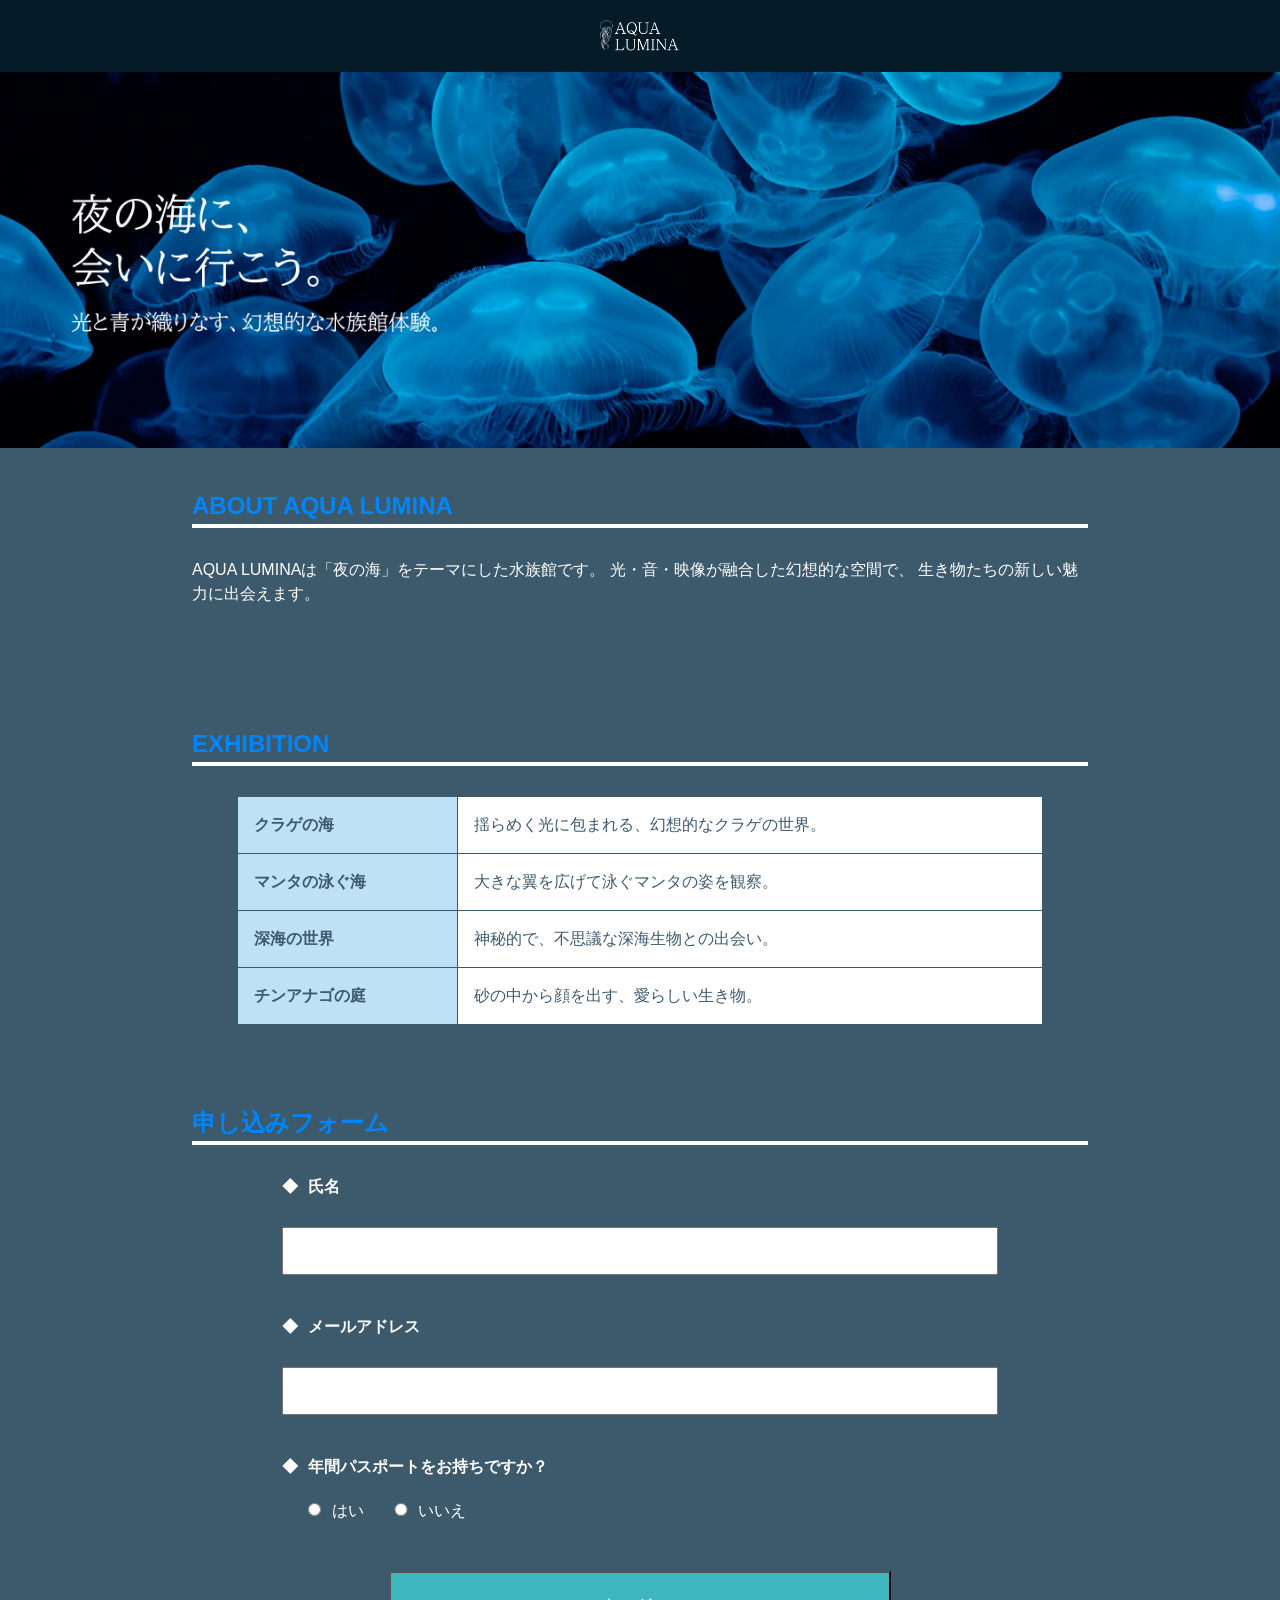
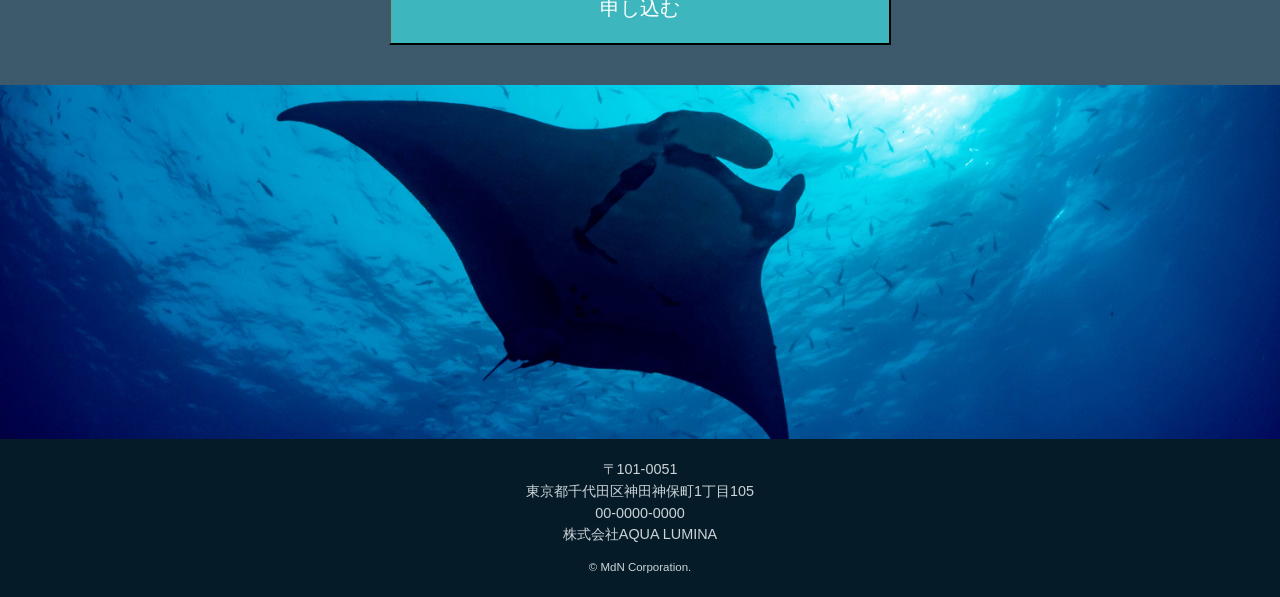
<file: dive-custom/index.html>
<!DOCTYPE html>
<html lang="ja">

<head>
    <meta charset="UTF-8">
    <title>AQUA LUMINA</title>
    <meta name="description" content="MdN DIVEは千代田区にあるマンツーマンダイビングスクールです。5/31までWeb限定キャンペーンを実施中!">
    <link rel="stylesheet" href="css/reset.css">
    <link rel="stylesheet" href="css/style.css">
</head>

<body>
    <header>
        <h1>
            <img src="img/logo.png" alt="ロゴ">
        </h1>
    </header>

    <main>
        <div class="mv-area">
            <img src="img/TOP.png" alt="夜の海に会いに行こう。">
        </div>

        <section>
            <div class="section-inner">
                <h2>ABOUT AQUA LUMINA</h2>
                <p>AQUA LUMINAは「夜の海」をテーマにした水族館です。
                    光・音・映像が融合した幻想的な空間で、
                    生き物たちの新しい魅力に出会えます。</p>
            </div>
        </section>

        <section>
            <div class="section-inner">
                <h2>EXHIBITION</h2>
                <!-- <ol>
                    <li>クラゲの海</li>
                    <li>マンタの泳ぐ海</li>
                    <li>深海の世界</li>
                    <li>チンアナゴの庭</li>
                </ol> -->
                <table>
                    <tr>
                        <th>クラゲの海</th>
                        <td>揺らめく光に包まれる、幻想的なクラゲの世界。</td>
                    </tr>
                    <tr>
                        <th>マンタの泳ぐ海</th>
                        <td>大きな翼を広げて泳ぐマンタの姿を観察。</td>
                    </tr>
                    <tr>
                        <th>深海の世界</th>
                        <td>神秘的で、不思議な深海生物との出会い。</td>
                    </tr>
                    <tr>
                        <th>チンアナゴの庭</th>
                        <td>砂の中から顔を出す、愛らしい生き物。</td>
                    </tr>
                </table>
            </div>
        </section>

        <section>
            <div class="section-inner">
                <h2>申し込みフォーム</h2>
                <form action="program.php" method="post">
                    <dl>
                        <dt><label for="user-name">氏名</label></dt>
                        <dd><input type="text" id="user-name" name="user-name"></dd>

                        <dt><label for="user-email">メールアドレス</label></dt>
                        <dd><input type="text" id="user-email" name="user-email"></dd>

                        <dt>年間パスポートをお持ちですか？</dt>
                        <dd>
                            <input type="radio" id="swim-yes" name="swim" value="はい">
                            <label for="swim-yes">はい</label>

                            <input type="radio" id="swim-no" name="swim" value="いいえ">
                            <label for="swim-no">いいえ</label>
                        </dd>
                    </dl>

                    <div class="form-submit">
                        <button type="submit" id="submit" name="submit">申し込む</button>
                    </div>
                </form>
            </div>
        </section>

        <div class="form-img-area">
            <img src="img/LAST.png" alt="   マンタ">
        </div>
    </main>

    <footer>
        <address>
            〒101-0051 <br>
            東京都千代田区神田神保町1丁目105 <br>
            00-0000-0000 <br>
            株式会社AQUA LUMINA
        </address>

        <small>&copy; MdN Corporation.</small>
    </footer>
</body>

</html>
</file>
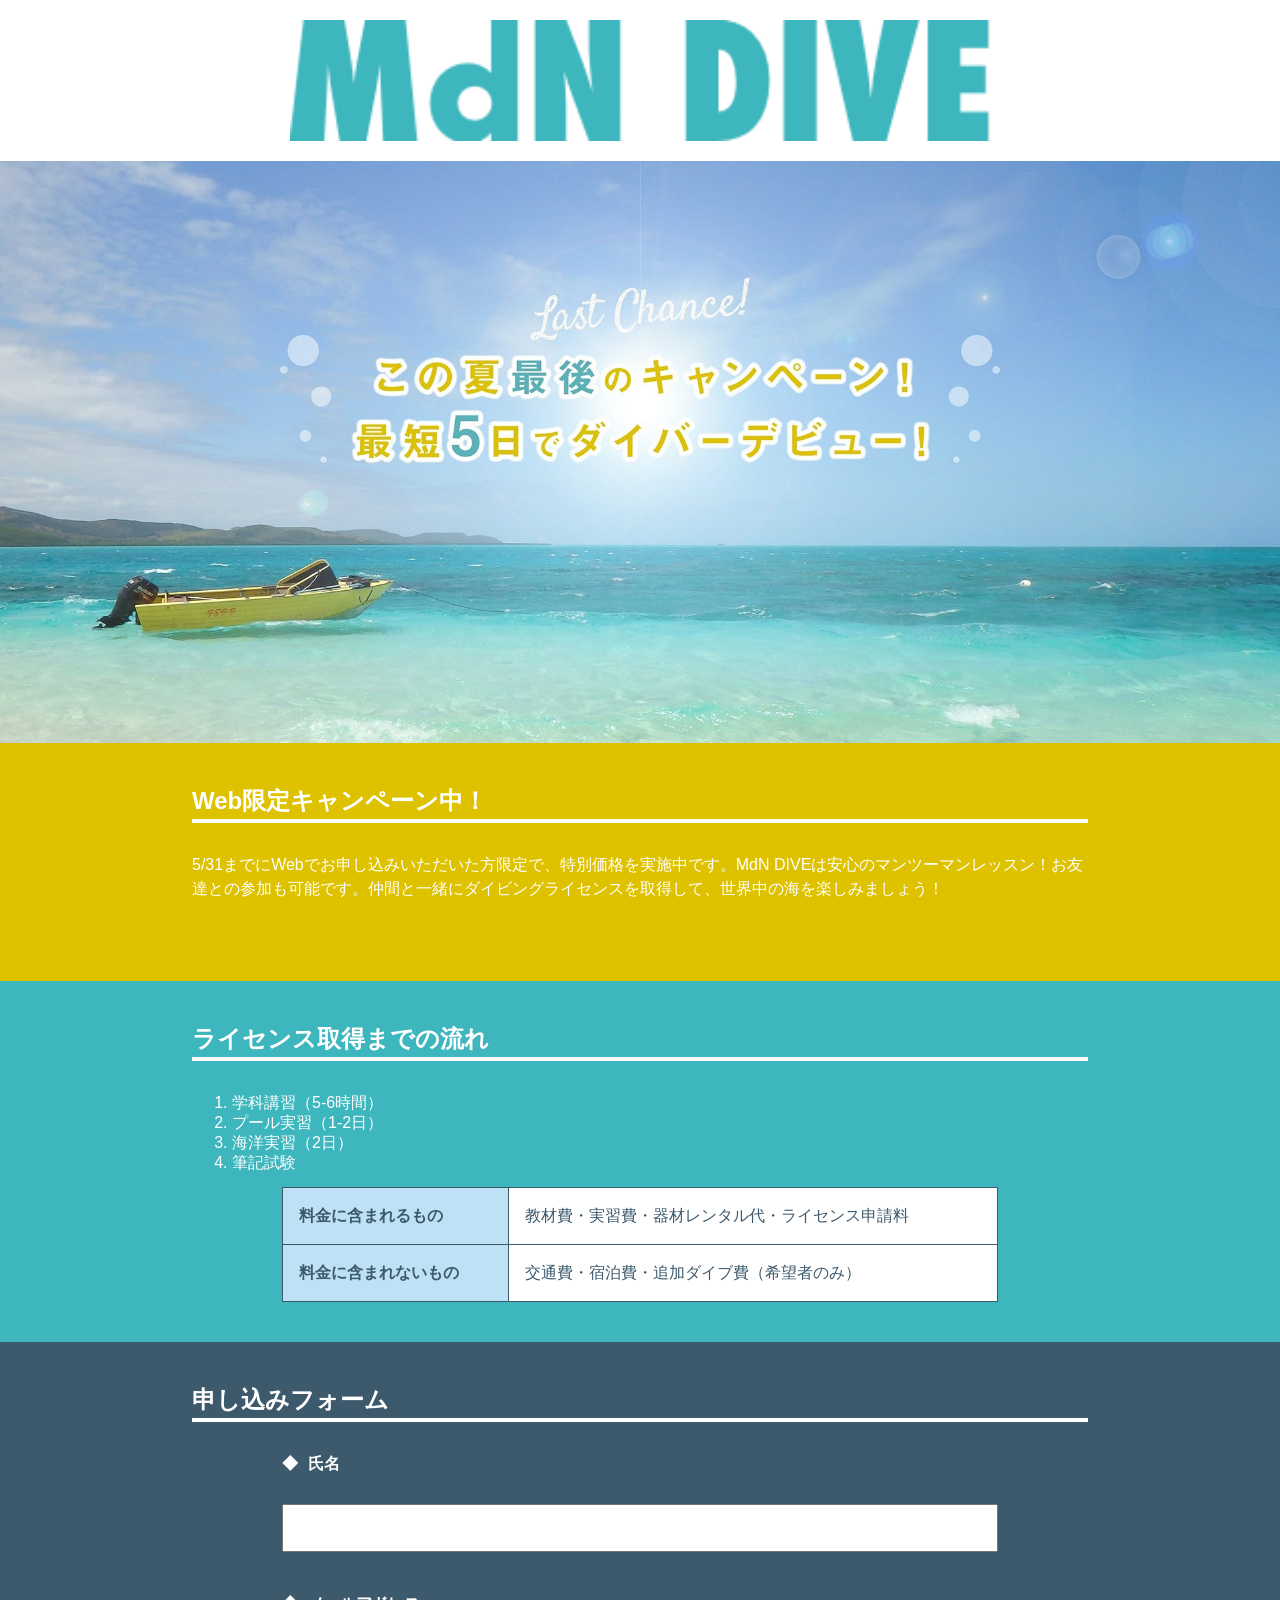
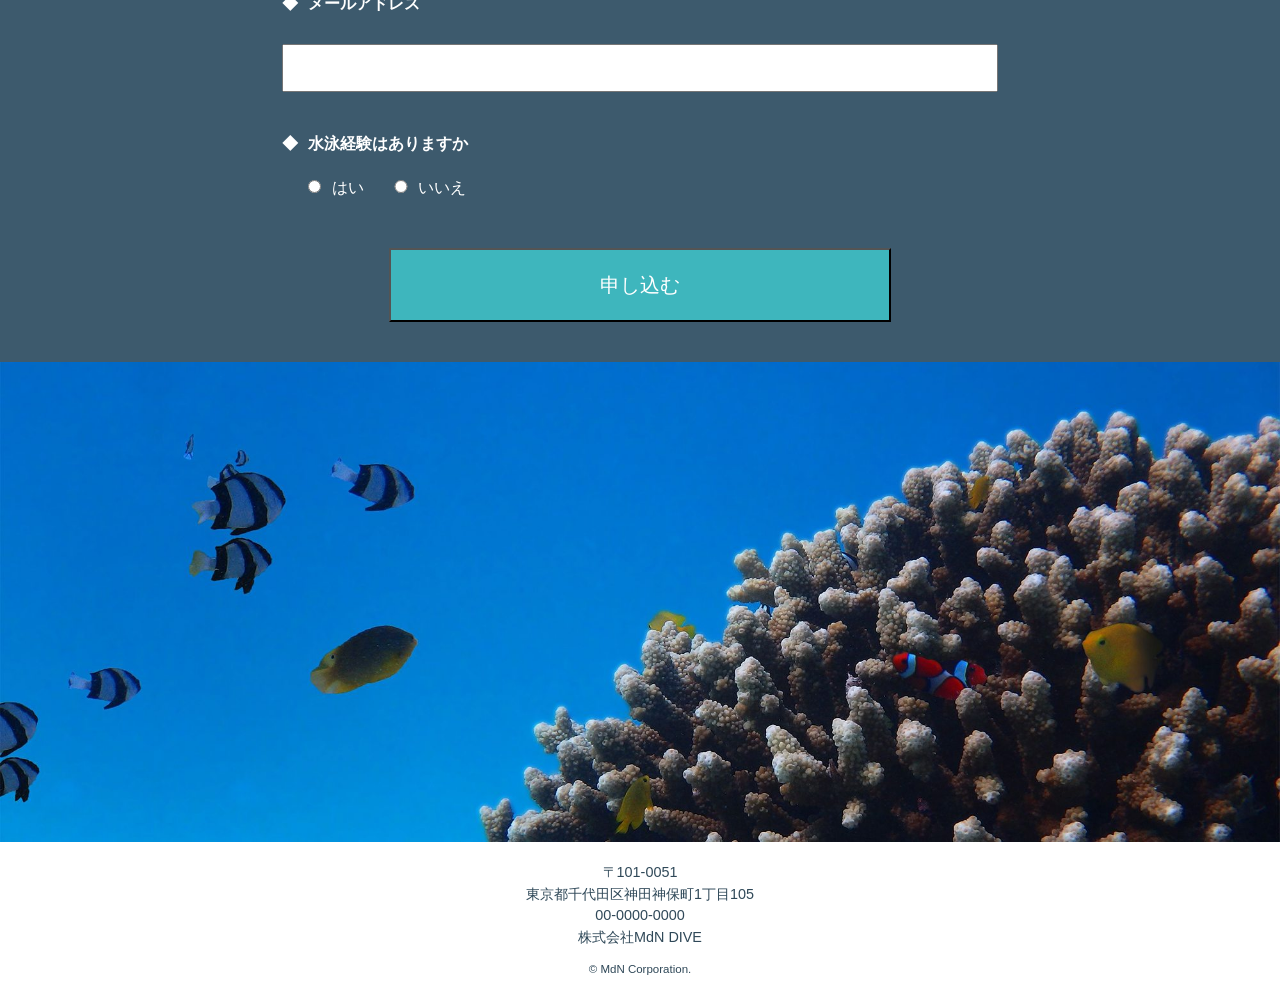
<file: dive/index.html>
<!DOCTYPE html>
<html lang="ja">

<head>
    <meta charset="UTF-8">
    <title>最短5日でダイバーデビュー! - MdN DIVE</title>
    <meta name="description" content="MdN DIVEは千代田区にあるマンツーマンダイビングスクールです。5/31までWeb限定キャンペーンを実施中!">
    <link rel="stylesheet" href="css/reset.css">
    <link rel="stylesheet" href="css/style.css">
</head>

<body>
    <header>
        <h1>
            <img src="img/logo.png" alt="ロゴ">
        </h1>
    </header>

    <main>
        <div class="mv-area">
            <img src="img/photo_01.jpg" alt="この夏最後のキャンペーン！最短5日でダイバーデビュー！">
        </div>

        <section>
            <div class="section-inner">
                <h2>Web限定キャンペーン中！</h2>
                <p>5/31までにWebでお申し込みいただいた方限定で、特別価格を実施中です。MdN
                    DIVEは安心のマンツーマンレッスン！お友達との参加も可能です。仲間と一緒にダイビングライセンスを取得して、世界中の海を楽しみましょう！</p>
            </div>
        </section>

        <section>
            <div class="section-inner">
                <h2>ライセンス取得までの流れ</h2>
                <ol>
                    <li>学科講習（5-6時間）</li>
                    <li>プール実習（1-2日）</li>
                    <li>海洋実習（2日）</li>
                    <li>筆記試験</li>
                </ol>
                <table>
                    <tr>
                        <th>料金に含まれるもの</th>
                        <td>教材費・実習費・器材レンタル代・ライセンス申請料</td>
                    </tr>
                    <tr>
                        <th>料金に含まれないもの</th>
                        <td>交通費・宿泊費・追加ダイブ費（希望者のみ）</td>
                    </tr>
                </table>
            </div>
        </section>

        <section>
            <div class="section-inner">
                <h2>申し込みフォーム</h2>
                <form action="program.php" method="post">
                    <dl>
                        <dt><label for="user-name">氏名</label></dt>
                        <dd><input type="text" id="user-name" name="user-name"></dd>

                        <dt><label for="user-email">メールアドレス</label></dt>
                        <dd><input type="text" id="user-email" name="user-email"></dd>

                        <dt>水泳経験はありますか</dt>
                        <dd>
                            <input type="radio" id="swim-yes" name="swim" value="はい">
                            <label for="swim-yes">はい</label>

                            <input type="radio" id="swim-no" name="swim" value="いいえ">
                            <label for="swim-no">いいえ</label>
                        </dd>
                    </dl>

                    <div class="form-submit">
                        <button type="submit" id="submit" name="submit">申し込む</button>
                    </div>
                </form>
            </div>
        </section>

        <div class="form-img-area">
            <img src="img/photo_02.jpg" alt="サンゴ礁と熱帯魚">
        </div>
    </main>

    <footer>
        <address>
            〒101-0051 <br>
            東京都千代田区神田神保町1丁目105 <br>
            00-0000-0000 <br>
            株式会社MdN DIVE
        </address>

        <small>&copy; MdN Corporation.</small>
    </footer>
</body>

</html>
</file>
<file: dive-custom/css/style.css>
@charset "UTF-8";

/*-------------------------
/*	ページ全体
-------------------------*/
* {
    box-sizing: border-box;
}

body {
    font-family: "ヒラギノ角ゴ ProN", Meiryo, sans-serif;
    font-weight:400;
    font-size: 16px;
    line-height: 1.5;
}

img {
    display: block;
}

/*-------------------------
/*	header/mv
-------------------------*/
header {
    background-color: #051b28;
}
header h1 {
    margin: 0 auto;
    padding: 20px;

}

header img {
    width: 80px;
    margin: 0 auto;
}

.mv-area img {
    width: 100%;
}
/*-------------------------
/*	section 共通
-------------------------*/
section {
    width: 100%;
    padding: 40px 0;
}

section:nth-of-type(1) {
    background: #3d5a6d;
}

section:nth-of-type(2) {
    background: #3d5a6d;
}

section:nth-of-type(3) {
    background: #3d5a6d;
}

.section-inner {
    width: 70%;
    margin: 0 auto;
}
/* 見出し */
h2 {
    border-bottom: 4px solid #fff;
    margin-bottom: 30px;
    color: #0086fc;
}
/* テキスト */
p {
    margin-bottom: 40px;
    color: #fff;
}
/* リスト */
ol li {
    max-block-size: 20px;
    color: #fff;
}
/* テーブル */
table {
    width: 90%;
    margin: 0 auto;
    background: #fff;
    border-collapse: collapse;
    border-spacing: 0;
}

th,
td {
    padding: 1em;
    border: 1px solid #3d5a6d;
    color: #3d5a6d;
}

th {
    background: #bfe1f6;
}

/*-------------------------
/*	フォーム
-------------------------*/

form {
    width: 80%;
    margin: 0 auto;
}

form dt {
    margin-bottom: 20px;
}

form dt,
form label {
    color: #fff;
}
/* 前につける場合 */
form dt::before {
    content: "◆";
    margin-right: 10px;
}
/* 後につける場合 */
/* form dt::after {
    content: "◆";
    margin-left: 10px;
} */

form dd{
    margin-bottom: 40px;
    margin-left: 0;
}

input {
    width: 100%;
    bottom: none;
    padding: 0.5em;
    font-size: 1.1em;
}

input[type="radio"] {
    width: 1em;
    margin-left: 24px;
    margin-right: 4px;
}

button[type="submit"] {
    background: #3eb6bd;
    margin: 40px auto 0;
    display: block;
    width: 70%;
    padding: 20px;
    color: #fff;
    font-size: 20px;
}

.form-img-area img {
    width: 100%;
}

/*-------------------------
/*	   フッター
-------------------------*/

footer {
    padding: 20px;
    text-align: center;
    font-size: 0.9em;
    background: #051b28;
}

address,
small {
    margin-bottom: 10px;
    color: #cdd4d8;
}
</file>
<file: dive/css/style.css>
@charset "UTF-8";

/*-------------------------
/*	ページ全体
-------------------------*/
* {
    box-sizing: border-box;
}

body {
    font-family: "ヒラギノ角ゴ ProN", Meiryo, sans-serif;
    font-weight:400;
    font-size: 16px;
    line-height: 1.5;
}

img {
    display: block;
}

/*-------------------------
/*	header/mv
-------------------------*/

header h1 {
    margin: 0;
    padding: 20px;
}

header img {
    width: 700px;
    margin: 0 auto;
}

.mv-area img {
    width: 100%;
}
/*-------------------------
/*	section 共通
-------------------------*/
section {
    width: 100%;
    padding: 40px 0;
}

section:nth-of-type(1) {
    background: #dec200;
}

section:nth-of-type(2) {
    background: #3eb6bd;
}

section:nth-of-type(3) {
    background: #3d5a6d;
}

.section-inner {
    width: 70%;
    margin: 0 auto;
}
/* 見出し */
h2 {
    border-bottom: 4px solid #fff;
    margin-bottom: 30px;
    color: #fff;
}
/* テキスト */
p {
    margin-bottom: 40px;
    color: #fff;
}
/* リスト */
ol li {
    max-block-size: 20px;
    color: #fff;
}
/* テーブル */
table {
    width: 80%;
    margin: 0 auto;
    background: #fff;
    border-collapse: collapse;
    border-spacing: 0;
}

th,
td {
    padding: 1em;
    border: 1px solid #3d5a6d;
    color: #3d5a6d;
}

th {
    background: #bfe1f6;
}

/*-------------------------
/*	フォーム
-------------------------*/

form {
    width: 80%;
    margin: 0 auto;
}

form dt {
    margin-bottom: 20px;
}

form dt,
form label {
    color: #fff;
}
/* 前につける場合 */
form dt::before {
    content: "◆";
    margin-right: 10px;
}
/* 後につける場合 */
/* form dt::after {
    content: "◆";
    margin-left: 10px;
} */

form dd{
    margin-bottom: 40px;
    margin-left: 0;
}

input {
    width: 100%;
    bottom: none;
    padding: 0.5em;
    font-size: 1.1em;
}

input[type="radio"] {
    width: 1em;
    margin-left: 24px;
    margin-right: 4px;
}

button[type="submit"] {
    background: #3eb6bd;
    margin: 40px auto 0;
    display: block;
    width: 70%;
    padding: 20px;
    color: #fff;
    font-size: 20px;
}

.form-img-area img {
    width: 100%;
}

/*-------------------------
/*	   フッター
-------------------------*/

footer {
    padding: 20px;
    text-align: center;
    font-size: 0.9em;
}

address,
small {
    margin-bottom: 10px;
    color: #2f4858;
}
</file>
